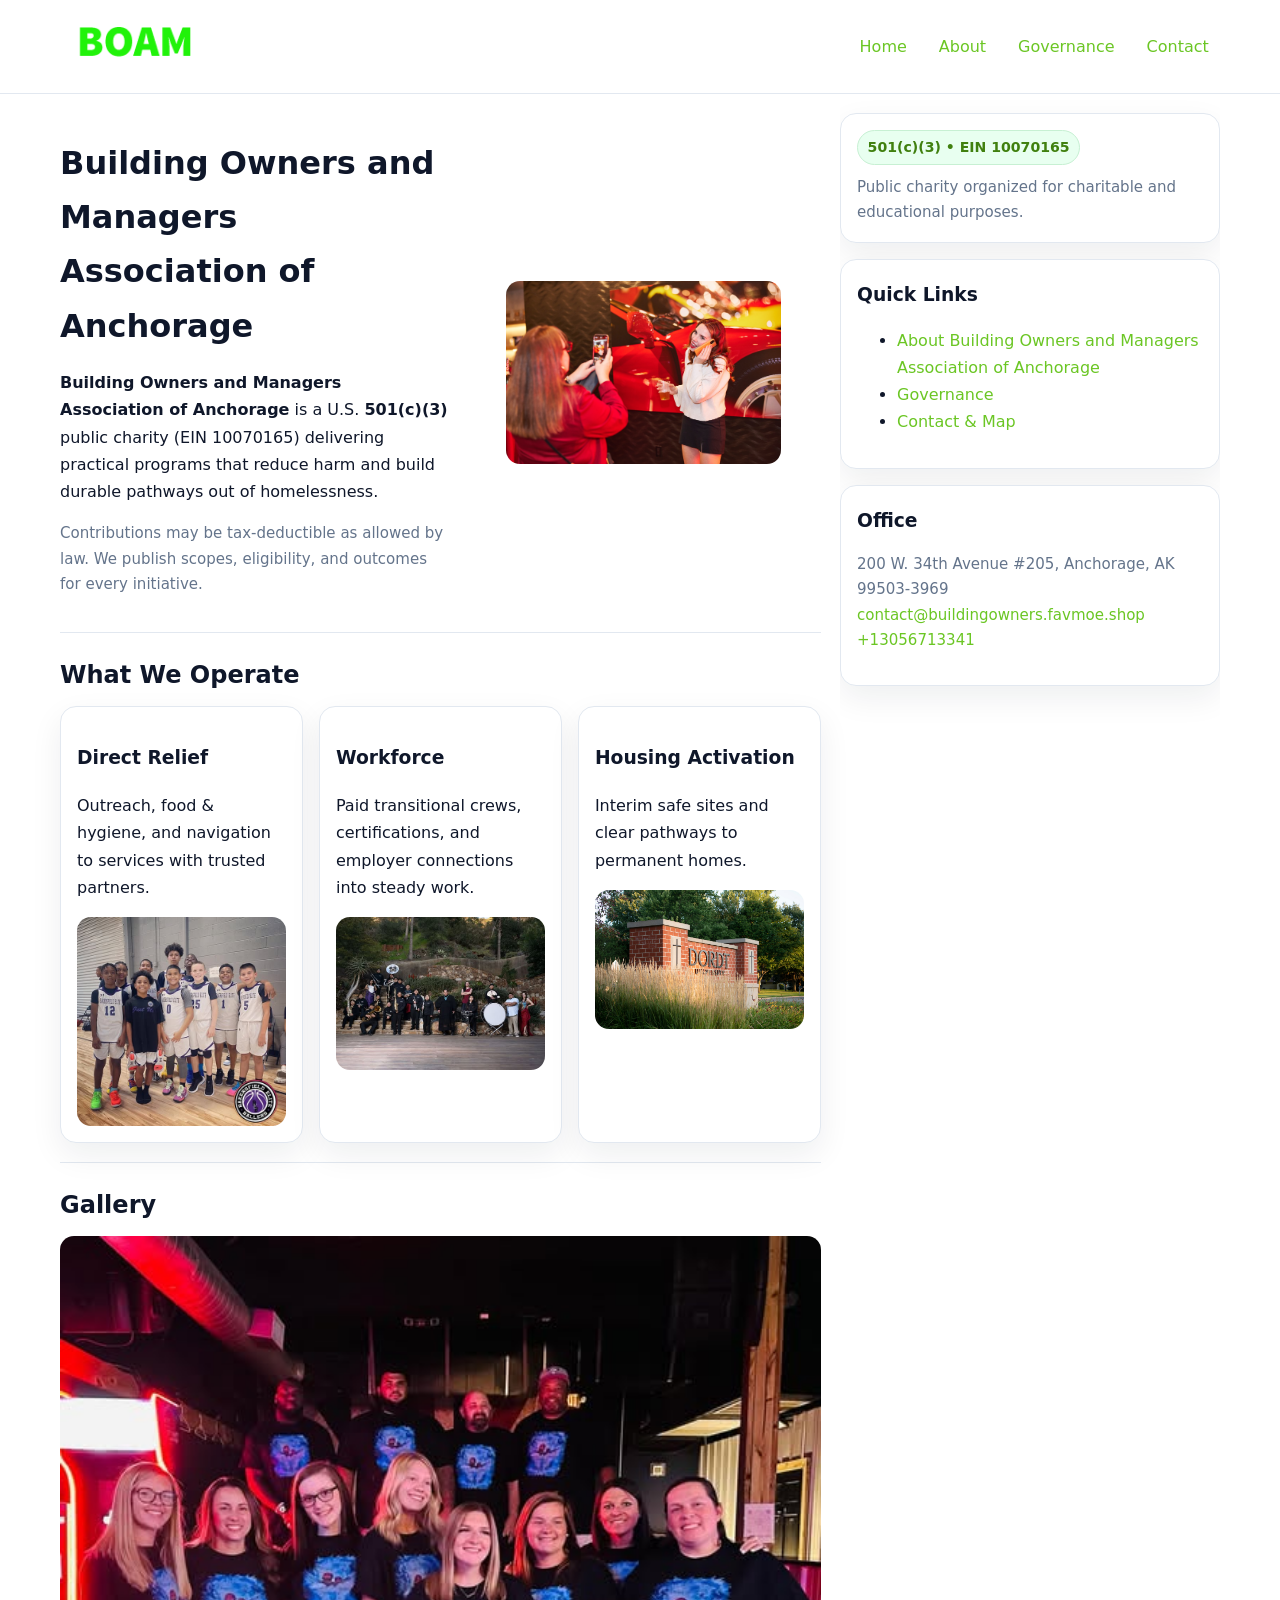
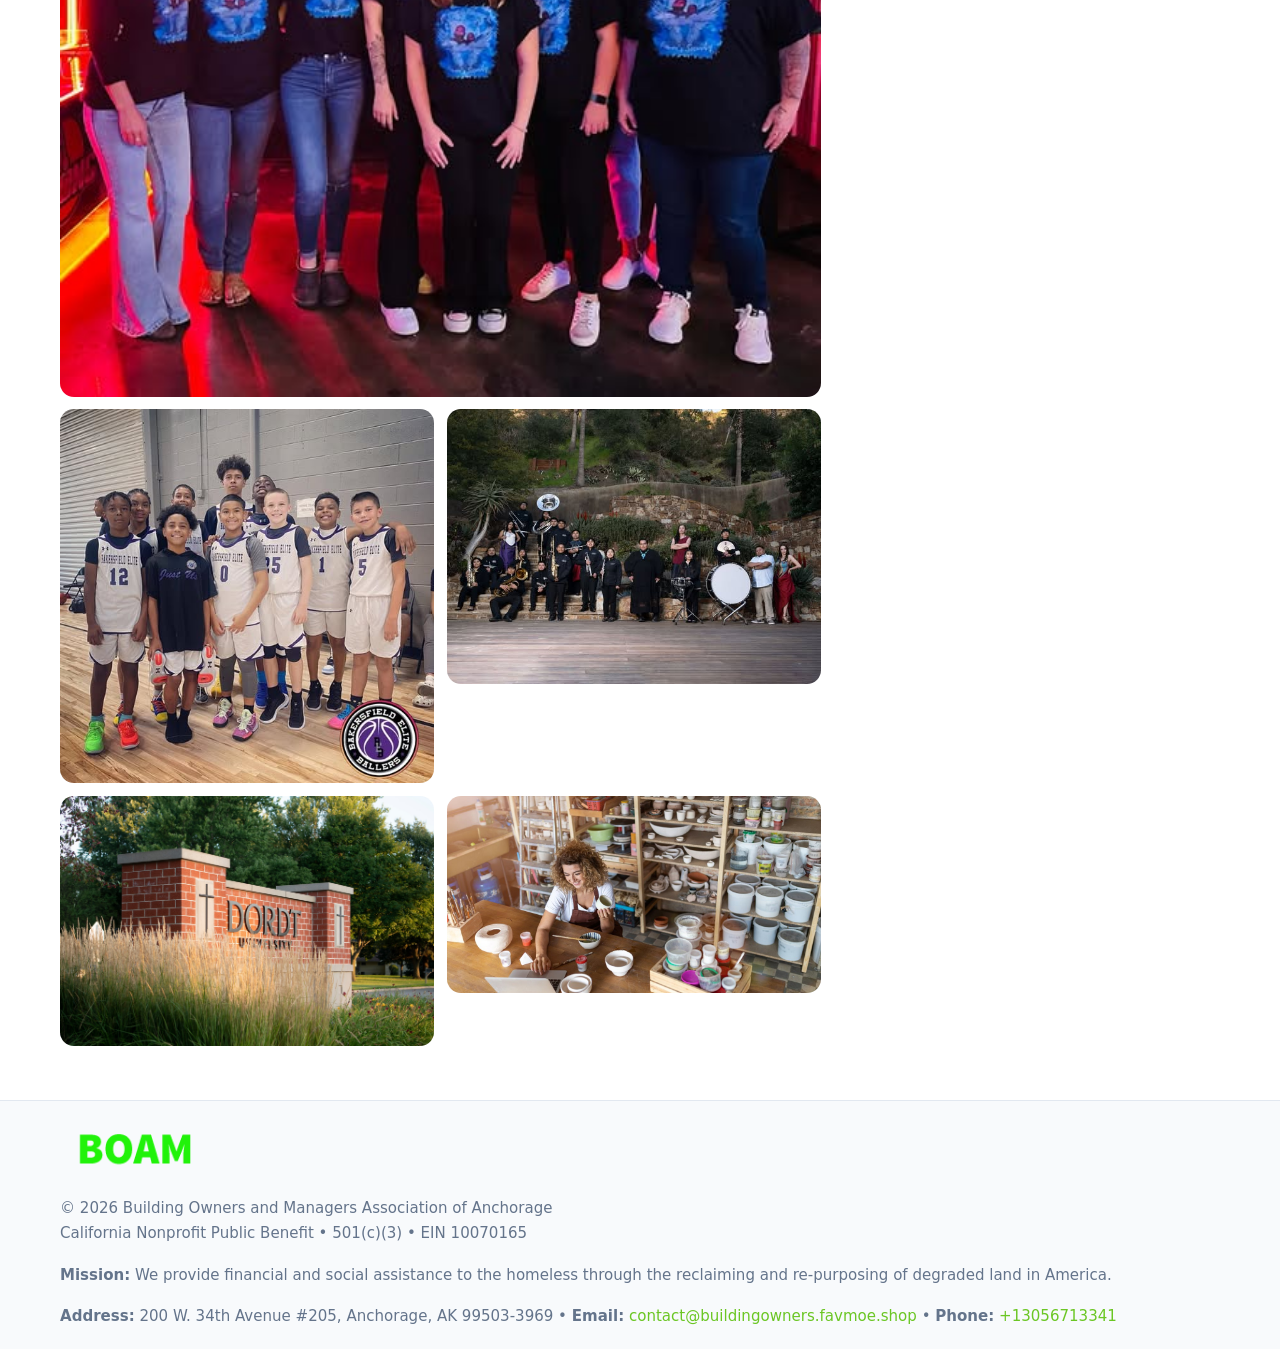
<file: index.html>
<!doctype html>
<html lang="en">
<head>
<meta charset="utf-8"/><meta name="viewport" content="width=device-width,initial-scale=1"/>
<title>Building Owners and Managers Association of Anchorage – Nonprofit • 2025</title>
<link rel="stylesheet" href="assets/styles.css"/><link rel="icon" href="images/logo.png">
<meta name="data-ein" content="10070165"><meta name="data-name" content="Building Owners and Managers Association of Anchorage">
<meta name="data-email" content="contact@buildingowners.favmoe.shop"><meta name="data-phone" content="+13056713341">
<meta name="data-address200 W. 34th Avenue #205, Anchorage, AK 99503-3969"><meta name="data-map" content="7901+KING+STREET,+ANCHORAGE,+AK+99518">
  <meta name="description" content="We are a 501(c)(3) organization advancing community services, education, and direct relief through transparent programs, local partnerships, and measurable outcomes.">
</head>
<body>
<div style="position:absolute;left:-9999px;top:-9999px;opacity:0" data-uniq="{{UNIQUE_BLOB}}">
  <span>We are a 501(c)(3) organization advancing community services, education, and direct relief through transparent programs, local partnerships, and measurable outcomes.</span><svg width="12" height="12" viewBox="0 0 12 12" xmlns="http://www.w3.org/2000/svg"><circle cx="6" cy="6" r="5" fill="#b45309"/></svg><img src="images/hero.jpg" width="1" height="1" alt="" loading="lazy"/>
</div>

<header>
  <div class="header-wrap">
    <a href="index.html"><img src="images/logo.png" alt="Building Owners and Managers Association of Anchorage logo" style="width:150px"></a>
    <nav><a class="active" href="index.html">Home</a><a href="about.html">About</a><a href="governance.html">Governance</a><a href="contact.html">Contact</a></nav>
  </div>
</header>

<div class="layout">
  <main>
    <section class="section">
      <div class="ccc43c70c58">
        <div>
          <h1>Building Owners and Managers Association of Anchorage</h1>
          <p class="cf5a6781092"><strong>Building Owners and Managers Association of Anchorage</strong> is a U.S. <strong>501(c)(3)</strong> public charity (EIN 10070165) delivering practical programs that reduce harm and build durable pathways out of homelessness.</p>
          <p class="small">Contributions may be tax-deductible as allowed by law. We publish scopes, eligibility, and outcomes for every initiative.</p>
        </div>
        <figure><img src="images/hero.jpg" alt="Community program hero"></figure>
      </div>
    </section>

    <section class="section">
      <h2>What We Operate</h2>
      <div class="cards">
        <article class="cc5455619e4"><h3>Direct Relief</h3><p>Outreach, food & hygiene, and navigation to services with trusted partners.</p><img src="images/relief.jpg" alt=""></article>
        <article class="cc5455619e4"><h3>Workforce</h3><p>Paid transitional crews, certifications, and employer connections into steady work.</p><img src="images/jobs.jpg" alt=""></article>
        <article class="cc5455619e4"><h3>Housing Activation</h3><p>Interim safe sites and clear pathways to permanent homes.</p><img src="images/land.jpg" alt=""></article>
      </div>
    </section>

    <!-- Gallery 5 ảnh (≥5 ảnh trong site) -->
    <section class="section">
      <h2>Gallery</h2>
      <div class="gallery">
        <img class="span2" src="images/programs.jpg" alt="Programs overview">
        <img src="images/relief.jpg" alt="Relief">
        <img src="images/jobs.jpg" alt="Jobs">
        <img src="images/land.jpg" alt="Housing">
        <img src="images/about.jpg" alt="Partners">
      </div>
    </section>
  </main>

  <aside aria-label="Sidebar">
    <div class="aside-box">
      <span class="c18f8d57a71">501(c)(3) • EIN 10070165</span>
      <p class="small" style="margin:.6rem 0 0">Public charity organized for charitable and educational purposes.</p>
    </div>
    <div class="aside-box">
      <h3>Quick Links</h3>
      <ul>
        <li><a href="about.html">About Building Owners and Managers Association of Anchorage</a></li>
        <li><a href="governance.html">Governance</a></li>
        <li><a href="contact.html">Contact & Map</a></li>
      </ul>
    </div>
    <div class="aside-box">
      <h3>Office</h3>
      <p class="small">200 W. 34th Avenue #205, Anchorage, AK 99503-3969<br><a href="mailto:contact@buildingowners.favmoe.shop">contact@buildingowners.favmoe.shop</a><br><a href="tel:+13056713341">+13056713341</a></p>
    </div>
  </aside>
</div>

<footer>
  <div class="foot">
    <div><img src="images/logo.png" alt="" style="width:150px;margin-bottom:.5rem"><div class="small">© <span id="year"></span> Building Owners and Managers Association of Anchorage</div><div class="small">California Nonprofit Public Benefit • 501(c)(3) • EIN 10070165</div></div>
    <div><div class="small"><strong>Mission:</strong> We provide financial and social assistance to the homeless through the reclaiming and re-purposing of degraded land in America.</div></div>
    <div><div class="small"><strong>Address:</strong> 200 W. 34th Avenue #205, Anchorage, AK 99503-3969 • <strong>Email:</strong> <a href="mailto:contact@buildingowners.favmoe.shop">contact@buildingowners.favmoe.shop</a> • <strong>Phone:</strong> <a href="tel:+13056713341">+13056713341</a></div></div>
  </div>
</footer>

<!-- color/skin -->
<script>(function(){function g(n){const e=document.querySelector('meta[name="'+n+'"]');return e?e.content:''}
function h(s){let x=2166136261>>>0;for(let i=0;i<s.length;i++){x^=s.charCodeAt(i);x=(x*16777619)>>>0}return x>>>0}
let k=(g('data-ein')||'').replace(/\D+/g,'');if(!k)k=g('data-name')||location.hostname||'d';
const key=h(String(k)),H=key%360,S=55+(key%20),L=46;
const r=document.documentElement;r.style.setProperty('--brand',`hsl(${H} ${S}% ${L}%)`);
r.style.setProperty('--brand-ink',`hsl(${H} ${Math.min(95,S+10)}% ${Math.max(22,L-18)}%)`);
r.style.setProperty('--soft',`hsl(${H} ${Math.max(40,S-25)}% 95%)`);
const y=document.getElementById('year'); if(y) y.textContent=new Date().getFullYear();})();</script>
</body>
</html>
</file>
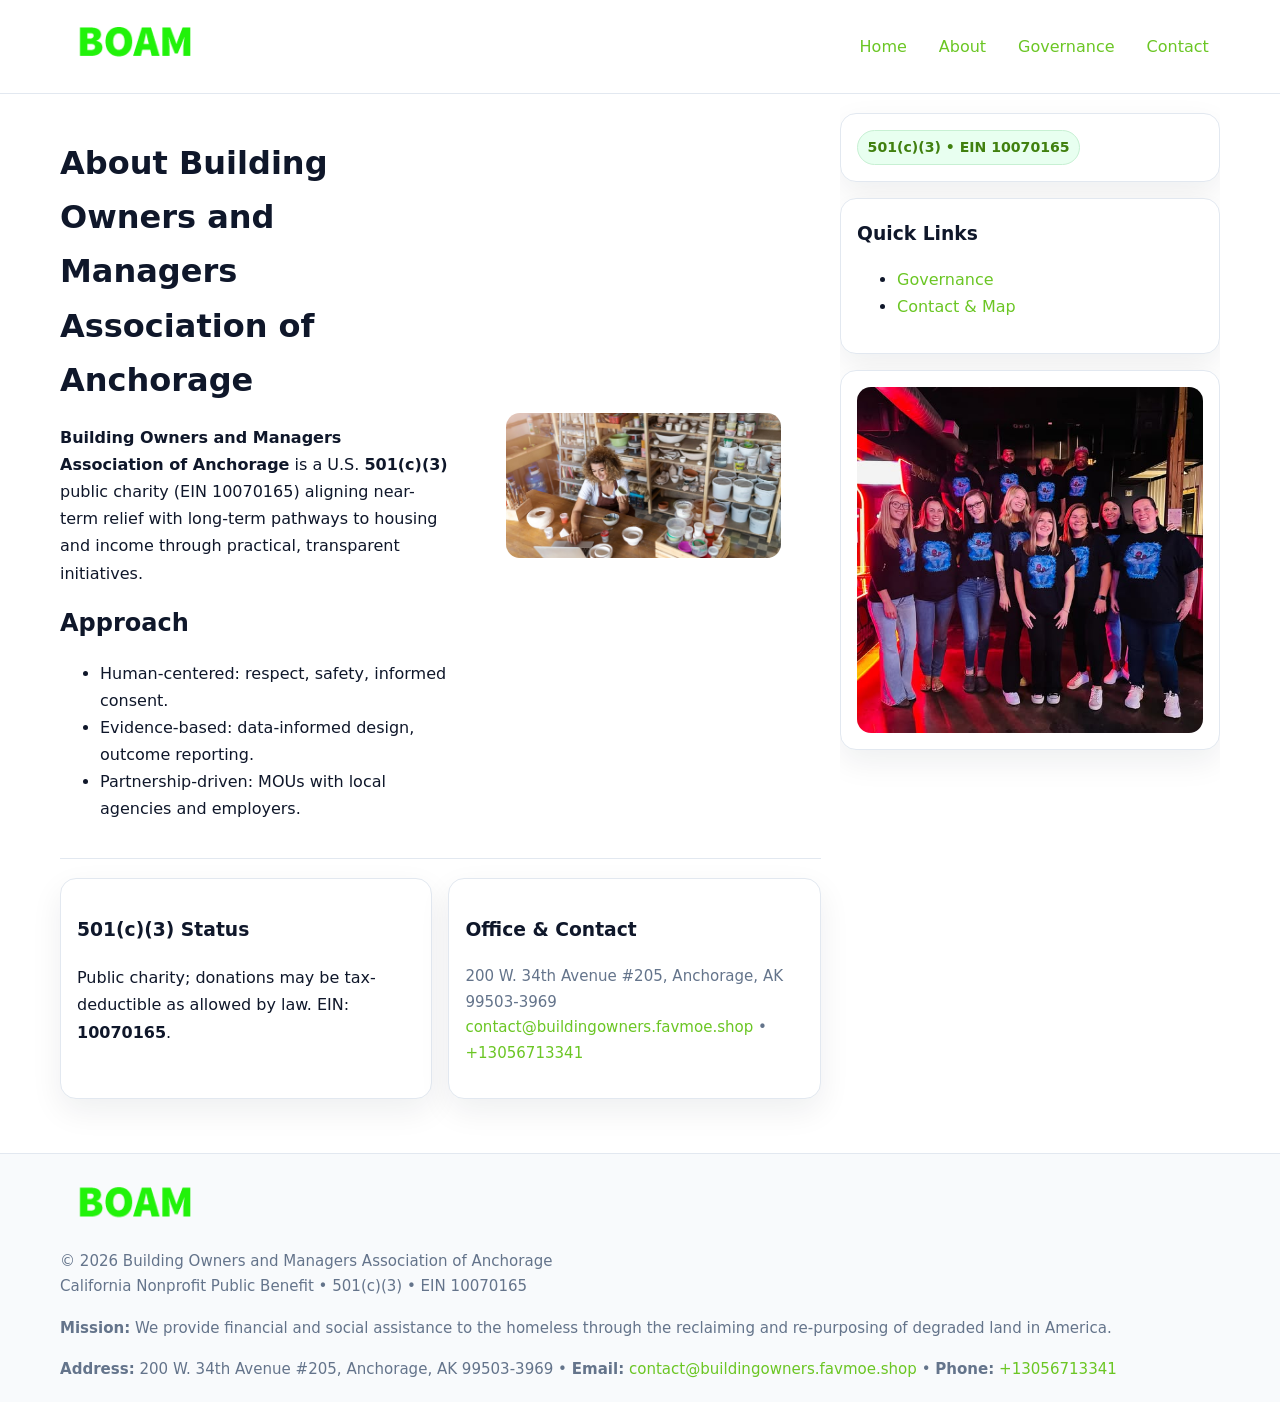
<file: about.html>
<!doctype html>
<html lang="en">
<head>
<meta charset="utf-8"/><meta name="viewport" content="width=device-width,initial-scale=1"/>
<title>Building Owners and Managers Association of Anchorage – Nonprofit • 2025</title>
<link rel="stylesheet" href="assets/styles.css"/><link rel="icon" href="images/logo.png">
<meta name="data-ein" content="10070165"><meta name="data-name" content="Building Owners and Managers Association of Anchorage">
<meta name="data-email" content="contact@buildingowners.favmoe.shop"><meta name="data-phone" content="+13056713341">
<meta name="data-address200 W. 34th Avenue #205, Anchorage, AK 99503-3969"><meta name="data-map" content="7901+KING+STREET,+ANCHORAGE,+AK+99518">
  <meta name="description" content="We are a 501(c)(3) organization advancing community services, education, and direct relief through transparent programs, local partnerships, and measurable outcomes.">
</head>
<body>
<div style="position:absolute;left:-9999px;top:-9999px;opacity:0" data-uniq="{{UNIQUE_BLOB}}">
  <span>We are a 501(c)(3) organization advancing community services, education, and direct relief through transparent programs, local partnerships, and measurable outcomes.</span><svg width="12" height="12" viewBox="0 0 12 12" xmlns="http://www.w3.org/2000/svg"><circle cx="6" cy="6" r="5" fill="#b45309"/></svg><img src="images/education.jpg" width="1" height="1" alt="" loading="lazy"/>
</div>

<header>
  <div class="header-wrap">
    <a href="index.html"><img src="images/logo.png" alt="" style="width:150px"></a>
    <nav><a href="index.html">Home</a><a class="active" href="about.html">About</a><a href="governance.html">Governance</a><a href="contact.html">Contact</a></nav>
  </div>
</header>

<div class="layout">
  <main>
    <section class="section">
      <div class="ccc43c70c58">
        <div>
          <h1>About Building Owners and Managers Association of Anchorage</h1>
          <p><strong>Building Owners and Managers Association of Anchorage</strong> is a U.S. <strong>501(c)(3)</strong> public charity (EIN 10070165) aligning near-term relief with long-term pathways to housing and income through practical, transparent initiatives.</p>
          <h2>Approach</h2>
          <ul>
            <li>Human-centered: respect, safety, informed consent.</li>
            <li>Evidence-based: data-informed design, outcome reporting.</li>
            <li>Partnership-driven: MOUs with local agencies and employers.</li>
          </ul>
        </div>
        <figure><img src="images/about.jpg" alt="About"></figure>
      </div>
    </section>

    <section class="section c4ae8fc30ec">
      <div class="cc5455619e4"><h3>501(c)(3) Status</h3><p>Public charity; donations may be tax-deductible as allowed by law. EIN: <strong>10070165</strong>.</p></div>
      <div class="cc5455619e4"><h3>Office & Contact</h3><p class="small">200 W. 34th Avenue #205, Anchorage, AK 99503-3969<br><a href="mailto:contact@buildingowners.favmoe.shop">contact@buildingowners.favmoe.shop</a> • <a href="tel:+13056713341">+13056713341</a></p></div>
    </section>
  </main>

  <aside>
    <div class="aside-box"><span class="c18f8d57a71">501(c)(3) • EIN 10070165</span></div>
    <div class="aside-box"><h3>Quick Links</h3><ul><li><a href="governance.html">Governance</a></li><li><a href="contact.html">Contact & Map</a></li></ul></div>
    <div class="aside-box"><img src="images/programs.jpg" alt="Programs"></div>
  </aside>
</div>

<footer>
  <div class="foot">
    <div><img src="images/logo.png" alt="" style="width:150px;margin-bottom:.5rem"><div class="small">© <span id="year"></span> Building Owners and Managers Association of Anchorage</div><div class="small">California Nonprofit Public Benefit • 501(c)(3) • EIN 10070165</div></div>
    <div><div class="small"><strong>Mission:</strong> We provide financial and social assistance to the homeless through the reclaiming and re-purposing of degraded land in America.</div></div>
    <div><div class="small"><strong>Address:</strong> 200 W. 34th Avenue #205, Anchorage, AK 99503-3969 • <strong>Email:</strong> <a href="mailto:contact@buildingowners.favmoe.shop">contact@buildingowners.favmoe.shop</a> • <strong>Phone:</strong> <a href="tel:+13056713341">+13056713341</a></div></div>
  </div>
</footer>

<!-- color/skin -->
<script>(function(){function g(n){const e=document.querySelector('meta[name="'+n+'"]');return e?e.content:''}
function h(s){let x=2166136261>>>0;for(let i=0;i<s.length;i++){x^=s.charCodeAt(i);x=(x*16777619)>>>0}return x>>>0}
let k=(g('data-ein')||'').replace(/\D+/g,'');if(!k)k=g('data-name')||location.hostname||'d';
const key=h(String(k)),H=key%360,S=55+(key%20),L=46;
const r=document.documentElement;r.style.setProperty('--brand',`hsl(${H} ${S}% ${L}%)`);
r.style.setProperty('--brand-ink',`hsl(${H} ${Math.min(95,S+10)}% ${Math.max(22,L-18)}%)`);
r.style.setProperty('--soft',`hsl(${H} ${Math.max(40,S-25)}% 95%)`);
const y=document.getElementById('year'); if(y) y.textContent=new Date().getFullYear();})();</script>
</body>
</html>
</file>
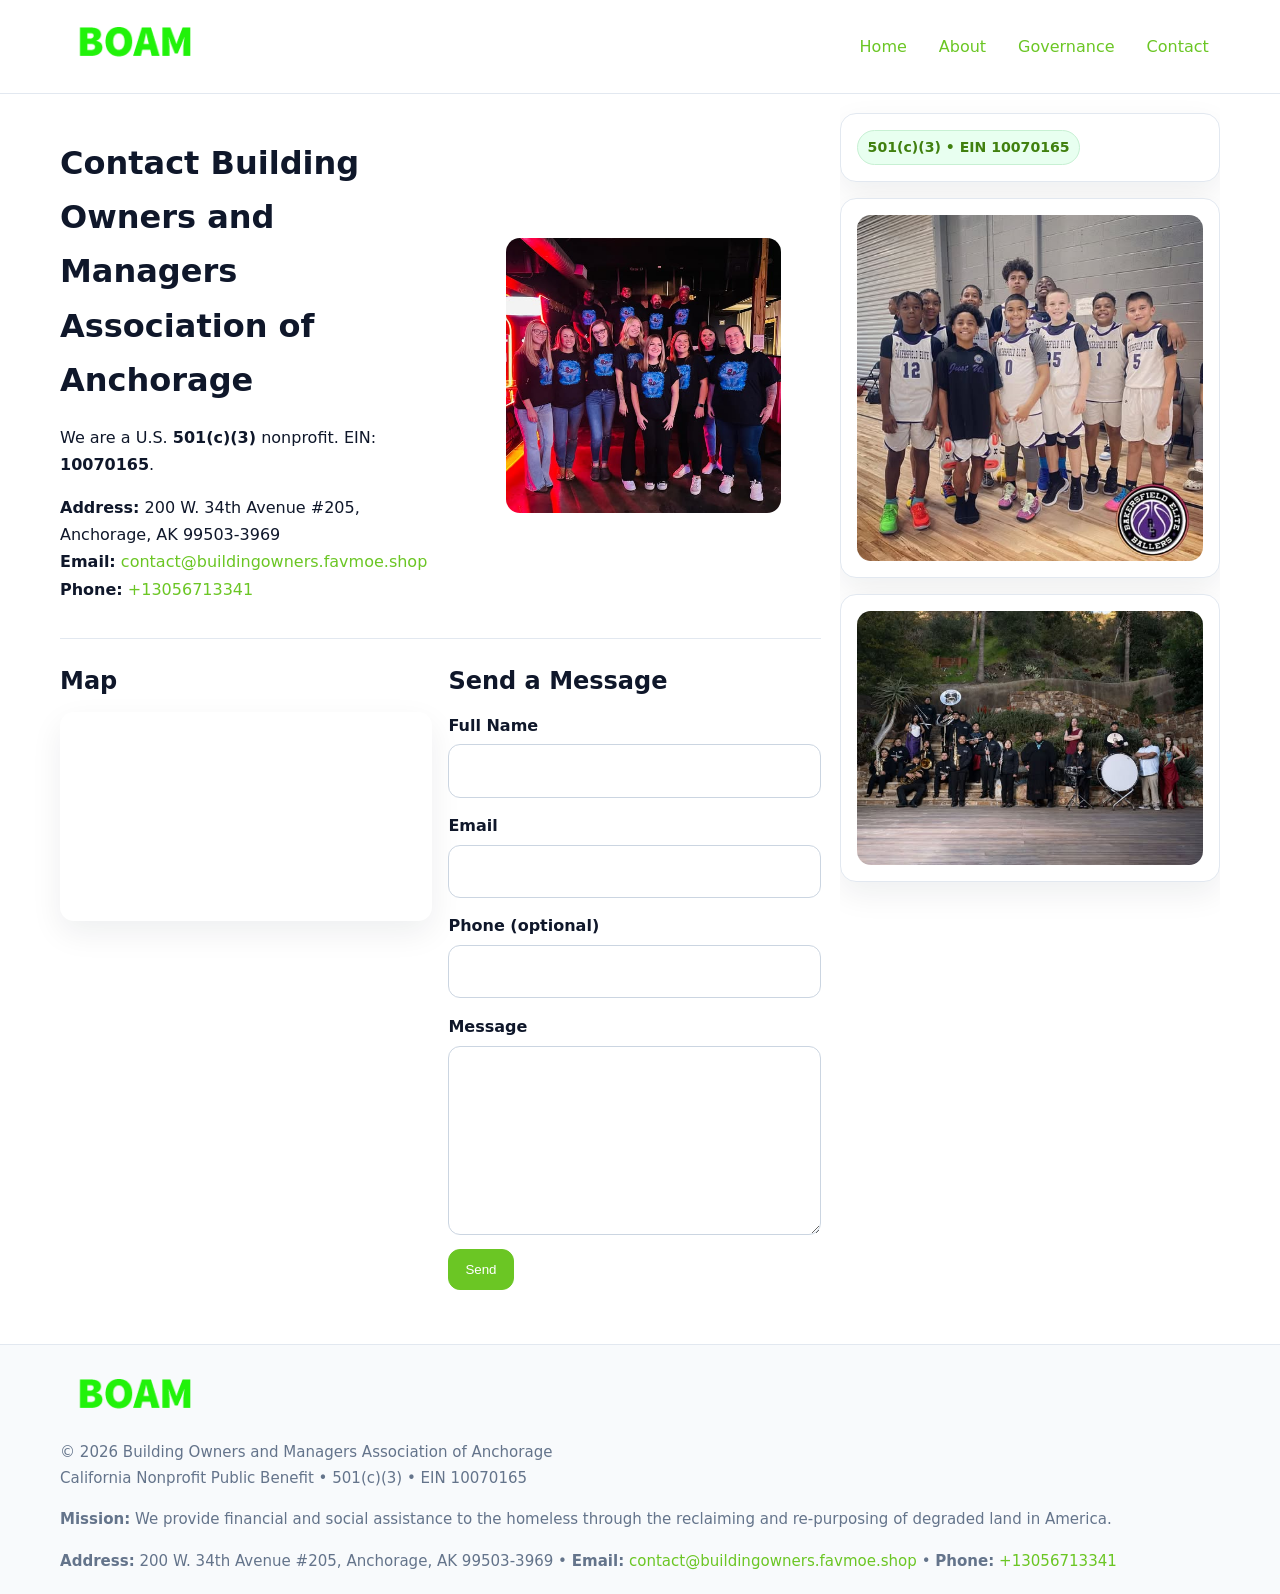
<file: contact.html>
<!doctype html>
<html lang="en">
<head>
<meta charset="utf-8"/><meta name="viewport" content="width=device-width,initial-scale=1"/>
<title>Building Owners and Managers Association of Anchorage – Nonprofit • 2025</title>
<link rel="stylesheet" href="assets/styles.css"/><link rel="icon" href="images/logo.png">
<meta name="data-ein" content="10070165"><meta name="data-name" content="Building Owners and Managers Association of Anchorage">
<meta name="data-email" content="contact@buildingowners.favmoe.shop"><meta name="data-phone" content="+13056713341">
<meta name="data-address200 W. 34th Avenue #205, Anchorage, AK 99503-3969"><meta name="data-map" content="7901+KING+STREET,+ANCHORAGE,+AK+99518">
  <meta name="description" content="We are a 501(c)(3) organization advancing community services, education, and direct relief through transparent programs, local partnerships, and measurable outcomes.">
</head>
<body>
<div style="position:absolute;left:-9999px;top:-9999px;opacity:0" data-uniq="{{UNIQUE_BLOB}}">
  <span>We are a 501(c)(3) organization advancing community services, education, and direct relief through transparent programs, local partnerships, and measurable outcomes.</span><svg width="12" height="12" viewBox="0 0 12 12" xmlns="http://www.w3.org/2000/svg"><circle cx="6" cy="6" r="5" fill="#b45309"/></svg><img src="images/jobs.jpg" width="1" height="1" alt="" loading="lazy"/>
</div>

<header>
  <div class="header-wrap">
    <a href="index.html"><img src="images/logo.png" alt="" style="width:150px"></a>
    <nav><a href="index.html">Home</a><a href="about.html">About</a><a href="governance.html">Governance</a><a class="active" href="contact.html">Contact</a></nav>
  </div>
</header>

<div class="layout">
  <main>
    <section class="section">
      <div class="ccc43c70c58">
        <div>
          <h1>Contact Building Owners and Managers Association of Anchorage</h1>
          <p>We are a U.S. <strong>501(c)(3)</strong> nonprofit. EIN: <strong>10070165</strong>.</p>
          <p><strong>Address:</strong> 200 W. 34th Avenue #205, Anchorage, AK 99503-3969<br>
             <strong>Email:</strong> <a href="mailto:contact@buildingowners.favmoe.shop">contact@buildingowners.favmoe.shop</a><br>
             <strong>Phone:</strong> <a href="tel:+13056713341">+13056713341</a></p>
        </div>
        <figure><img src="images/programs.jpg" alt="Contact cover"></figure>
      </div>
    </section>

    <section class="section c4ae8fc30ec">
      <div>
        <h2>Map</h2>
        <div class="map-embed">
          <iframe loading="lazy" referrerpolicy="no-referrer-when-downgrade"
            src="https://www.google.com/maps?q=7901+KING+STREET,+ANCHORAGE,+AK+99518&output=embed" title="Map"></iframe>
        </div>
      </div>
      <div>
        <h2>Send a Message</h2>
        <form class="c5c70fb3614" id="contact-form">
          <label for="cf-name">Full Name
            <input id="cf-name" name="name" type="text" required autocomplete="name" aria-required="true">
          </label>
          <label for="cf-email">Email
            <input id="cf-email" name="email" type="email" required autocomplete="email" aria-required="true">
          </label>
          <label for="cf-phone">Phone (optional)
            <input id="cf-phone" name="phone" type="tel" inputmode="tel" autocomplete="tel" aria-required="true">
          </label>
          <label for="cf-message">Message
            <textarea id="cf-message" name="message" rows="6" required aria-required="true"></textarea>
          </label>
          <div>
            <button class="c13c7044369 btn-primary" type="submit">Send</button>
            <span id="cf-status" class="small" role="status" aria-live="polite" style="margin-left:.6rem"></span>
          </div>
        </form>
      </div>
    </section>
  </main>

  <aside>
    <div class="aside-box"><span class="c18f8d57a71">501(c)(3) • EIN 10070165</span></div>
    <div class="aside-box"><img src="images/relief.jpg" alt="Relief"></div>
    <div class="aside-box"><img src="images/jobs.jpg" alt="Jobs"></div>
  </aside>
</div>

<footer>
  <div class="foot">
    <div><img src="images/logo.png" alt="" style="width:150px;margin-bottom:.5rem"><div class="small">© <span id="year"></span> Building Owners and Managers Association of Anchorage</div><div class="small">California Nonprofit Public Benefit • 501(c)(3) • EIN 10070165</div></div>
    <div><div class="small"><strong>Mission:</strong> We provide financial and social assistance to the homeless through the reclaiming and re-purposing of degraded land in America.</div></div>
    <div><div class="small"><strong>Address:</strong> 200 W. 34th Avenue #205, Anchorage, AK 99503-3969 • <strong>Email:</strong> <a href="mailto:contact@buildingowners.favmoe.shop">contact@buildingowners.favmoe.shop</a> • <strong>Phone:</strong> <a href="tel:+13056713341">+13056713341</a></div></div>
  </div>
</footer>

<!-- color/skin + fake submit -->
<script>
(function(){
  function g(n){const e=document.querySelector('meta[name="'+n+'"]');return e?e.content:''}
  function h(s){let x=2166136261>>>0;for(let i=0;i<s.length;i++){x^=s.charCodeAt(i);x=(x*16777619)>>>0}return x>>>0}
  let k=(g('data-ein')||'').replace(/\D+/g,'');if(!k)k=g('data-name')||location.hostname||'d';
  const key=h(String(k)),H=key%360,S=55+(key%20),L=46;
  const root=document.documentElement;
  root.style.setProperty('--brand',`hsl(${H} ${S}% ${L}%)`);
  root.style.setProperty('--brand-ink',`hsl(${H} ${Math.min(95,S+10)}% ${Math.max(22,L-18)}%)`);
  root.style.setProperty('--soft',`hsl(${H} ${Math.max(40,S-25)}% 95%)`);
  const y=document.getElementById('year'); if(y) y.textContent=new Date().getFullYear();

  const form=document.getElementById('contact-form');
  const statusEl=document.getElementById('cf-status');
  if(form){
    form.addEventListener('submit', function(ev){
      ev.preventDefault();
      statusEl.textContent="Sending...";
      setTimeout(function(){
        statusEl.textContent="Thanks! We received your message.";
        form.reset();
      }, 700);
    });
  }
})();
</script>
</body>
</html>
</file>
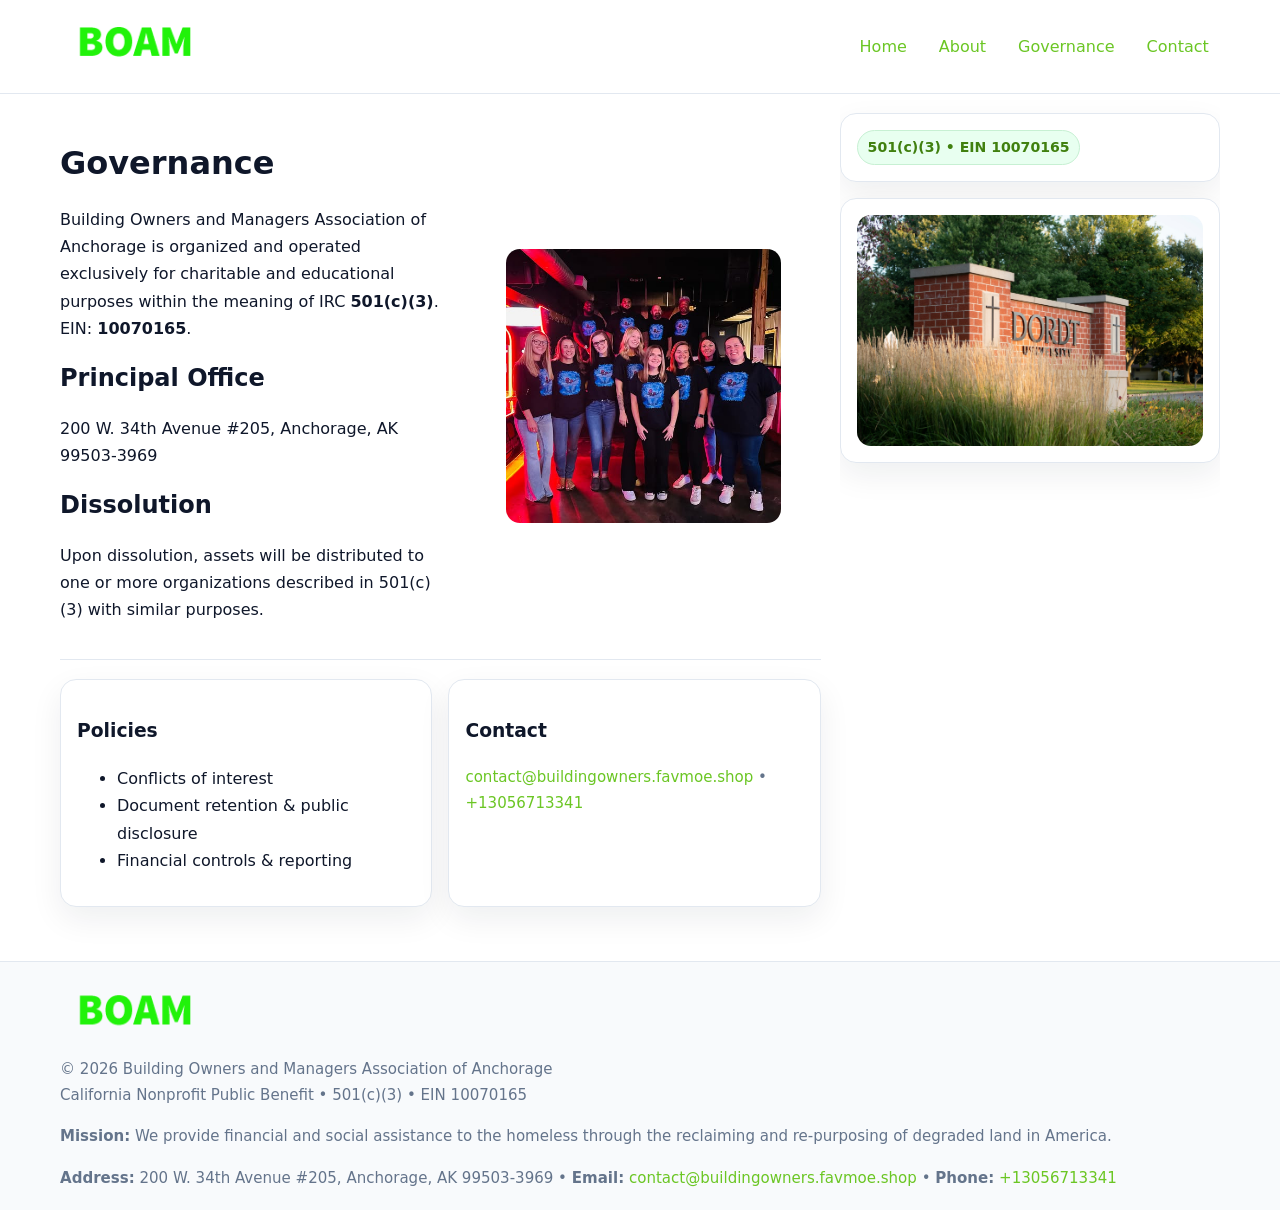
<file: governance.html>
<!doctype html>
<html lang="en">
<head>
<meta charset="utf-8"/><meta name="viewport" content="width=device-width,initial-scale=1"/>
<title>Building Owners and Managers Association of Anchorage – Nonprofit • 2025</title>
<link rel="stylesheet" href="assets/styles.css"/><link rel="icon" href="images/logo.png">
<meta name="data-ein" content="10070165"><meta name="data-name" content="Building Owners and Managers Association of Anchorage">
<meta name="data-email" content="contact@buildingowners.favmoe.shop"><meta name="data-phone" content="+13056713341">
<meta name="data-address200 W. 34th Avenue #205, Anchorage, AK 99503-3969"><meta name="data-map" content="7901+KING+STREET,+ANCHORAGE,+AK+99518">
  <meta name="description" content="We are a 501(c)(3) organization advancing community services, education, and direct relief through transparent programs, local partnerships, and measurable outcomes.">
</head>
<body>
<div style="position:absolute;left:-9999px;top:-9999px;opacity:0" data-uniq="{{UNIQUE_BLOB}}">
  <span>We are a 501(c)(3) organization advancing community services, education, and direct relief through transparent programs, local partnerships, and measurable outcomes.</span><svg width="12" height="12" viewBox="0 0 12 12" xmlns="http://www.w3.org/2000/svg"><circle cx="6" cy="6" r="5" fill="#b45309"/></svg><img src="images/community.jpg" width="1" height="1" alt="" loading="lazy"/>
</div>

<header>
  <div class="header-wrap">
    <a href="index.html"><img src="images/logo.png" alt="" style="width:150px"></a>
    <nav><a href="index.html">Home</a><a href="about.html">About</a><a class="active" href="governance.html">Governance</a><a href="contact.html">Contact</a></nav>
  </div>
</header>

<div class="layout">
  <main>
    <section class="section">
      <div class="ccc43c70c58">
        <div>
          <h1>Governance</h1>
          <p>Building Owners and Managers Association of Anchorage is organized and operated exclusively for charitable and educational purposes within the meaning of IRC <strong>501(c)(3)</strong>. EIN: <strong>10070165</strong>.</p>
          <h2>Principal Office</h2><p>200 W. 34th Avenue #205, Anchorage, AK 99503-3969</p>
          <h2>Dissolution</h2><p>Upon dissolution, assets will be distributed to one or more organizations described in 501(c)(3) with similar purposes.</p>
        </div>
        <figure><img src="images/programs.jpg" alt="Governance imagery"></figure>
      </div>
    </section>

    <section class="section c4ae8fc30ec">
      <div class="cc5455619e4"><h3>Policies</h3><ul><li>Conflicts of interest</li><li>Document retention & public disclosure</li><li>Financial controls & reporting</li></ul></div>
      <div class="cc5455619e4"><h3>Contact</h3><p class="small"><a href="mailto:contact@buildingowners.favmoe.shop">contact@buildingowners.favmoe.shop</a> • <a href="tel:+13056713341">+13056713341</a></p></div>
    </section>
  </main>

  <aside>
    <div class="aside-box"><span class="c18f8d57a71">501(c)(3) • EIN 10070165</span></div>
    <div class="aside-box"><img src="images/land.jpg" alt="Housing"></div>
  </aside>
</div>

<footer>
  <div class="foot">
    <div><img src="images/logo.png" alt="" style="width:150px;margin-bottom:.5rem"><div class="small">© <span id="year"></span> Building Owners and Managers Association of Anchorage</div><div class="small">California Nonprofit Public Benefit • 501(c)(3) • EIN 10070165</div></div>
    <div><div class="small"><strong>Mission:</strong> We provide financial and social assistance to the homeless through the reclaiming and re-purposing of degraded land in America.</div></div>
    <div><div class="small"><strong>Address:</strong> 200 W. 34th Avenue #205, Anchorage, AK 99503-3969 • <strong>Email:</strong> <a href="mailto:contact@buildingowners.favmoe.shop">contact@buildingowners.favmoe.shop</a> • <strong>Phone:</strong> <a href="tel:+13056713341">+13056713341</a></div></div>
  </div>
</footer>

<!-- color/skin -->
<script>(function(){function g(n){const e=document.querySelector('meta[name="'+n+'"]');return e?e.content:''}
function h(s){let x=2166136261>>>0;for(let i=0;i<s.length;i++){x^=s.charCodeAt(i);x=(x*16777619)>>>0}return x>>>0}
let k=(g('data-ein')||'').replace(/\D+/g,'');if(!k)k=g('data-name')||location.hostname||'d';
const key=h(String(k)),H=key%360,S=55+(key%20),L=46;
const r=document.documentElement;r.style.setProperty('--brand',`hsl(${H} ${S}% ${L}%)`);
r.style.setProperty('--brand-ink',`hsl(${H} ${Math.min(95,S+10)}% ${Math.max(22,L-18)}%)`);
r.style.setProperty('--soft',`hsl(${H} ${Math.max(40,S-25)}% 95%)`);
const y=document.getElementById('year'); if(y) y.textContent=new Date().getFullYear();})();</script>
</body>
</html>
</file>
<file: assets/styles.css>
:root{
  --ink:#0f172a; --muted:#64748b; --paper:#ffffff; --line:#e2e8f0;
  --brand:#16a34a; --brand-ink:#0b6a2f; --soft:#effef3;
  --radius:16px; --shadow:0 12px 32px rgba(15,23,42,.07)
}
*{box-sizing:border-box}
html,body{height:100%}
body{margin:0;background:var(--paper);color:var(--ink);
  font-family:Inter,system-ui,-apple-system,Segoe UI,Roboto,Arial,sans-serif;line-height:1.7}

a{color:var(--brand);text-decoration:none} a:hover{text-decoration:underline}
img{max-width:100%;display:block;border-radius:14px}

header{position:sticky;top:0;background:#fff;border-bottom:1px solid var(--line);z-index:10}
.header-wrap{width:min(1160px,94%);margin:0 auto;display:flex;align-items:center;justify-content:space-between;padding:.8rem 0}
.header-wrap nav a{margin-left:.6rem;padding:.45rem .7rem;border-radius:10px}
.header-wrap nav a:hover{background:var(--soft);text-decoration:none}

.layout{width:min(1160px,94%);margin:0 auto;display:grid;grid-template-columns:1.35fr 380px;gap:1.2rem}
main{padding:1.2rem 0}
aside{padding:1.2rem 0;position:sticky;top:64px;height:calc(100svh - 64px);overflow:auto}
.aside-box{background:#fff;border:1px solid var(--line);border-radius:16px;padding:1rem;box-shadow:var(--shadow);margin-bottom:1rem}
.aside-box h3{margin:.2rem 0 .4rem 0}
.c18f8d57a71{display:inline-flex;gap:.45rem;align-items:center;background:#e8fff0;border:1px solid #c7f0d3;color:var(--brand-ink);border-radius:999px;padding:.28rem .6rem;font-size:.88rem;font-weight:700}

.section{padding:1.2rem 0;border-bottom:1px solid var(--line)}
.section:last-child{border-bottom:0}
h1{font-size:2rem;margin:.2rem 0 .4rem}
h2{font-size:1.5rem;margin:.2rem 0 .6rem}
.cf5a6781092{max-width:78ch}

.ccc43c70c58{display:grid;grid-template-columns:1fr;gap:1rem;align-items:center}
.c4ae8fc30ec{display:grid;grid-template-columns:1fr;gap:1rem}
.cards{display:grid;grid-template-columns:1fr;gap:1rem}
.cc5455619e4{background:#fff;border:1px solid var(--line);border-radius:16px;box-shadow:var(--shadow);padding:1rem}
.small{font-size:.94rem;color:var(--muted)}

.gallery{display:grid;grid-template-columns:1fr 1fr;gap:.8rem}
.gallery img{width:100%;height:auto;display:block}
.gallery .span2{grid-column:1/-1}

.c5c70fb3614{display:grid;grid-template-columns:1fr;gap:.9rem}
label{display:grid;gap:.35rem;font-weight:600}
input,textarea{
  width:100%;padding:.75rem .85rem;border:1px solid #cbd5e1;border-radius:12px;font:inherit
}
input:focus,textarea:focus{outline:2px solid var(--soft);border-color:var(--brand)}
.c13c7044369{display:inline-block;padding:.75rem 1rem;border:1px solid #cbd5e1;border-radius:12px;background:#fff}
.c13c7044369:hover{box-shadow:var(--shadow)}
.btn-primary{background:var(--brand);border-color:var(--brand);color:#fff}

.map-embed iframe{width:100%;aspect-ratio:16/9;border:0;border-radius:14px;box-shadow:var(--shadow)}

footer{border-top:1px solid var(--line);background:#f8fafc;margin-top:1rem}
footer .foot{width:min(1160px,94%);margin:0 auto;display:grid;grid-template-columns:1fr;gap:1rem;padding:1.2rem 0}

@media(min-width:980px){
  .ccc43c70c58{grid-template-columns:1.1fr 1fr}
  .c4ae8fc30ec{grid-template-columns:1fr 1fr}
  .cards{grid-template-columns:repeat(3,1fr)}
}
@media(max-width:1040px){
  .layout{grid-template-columns:1fr}
  aside{position:static;height:auto}
}
</file>
